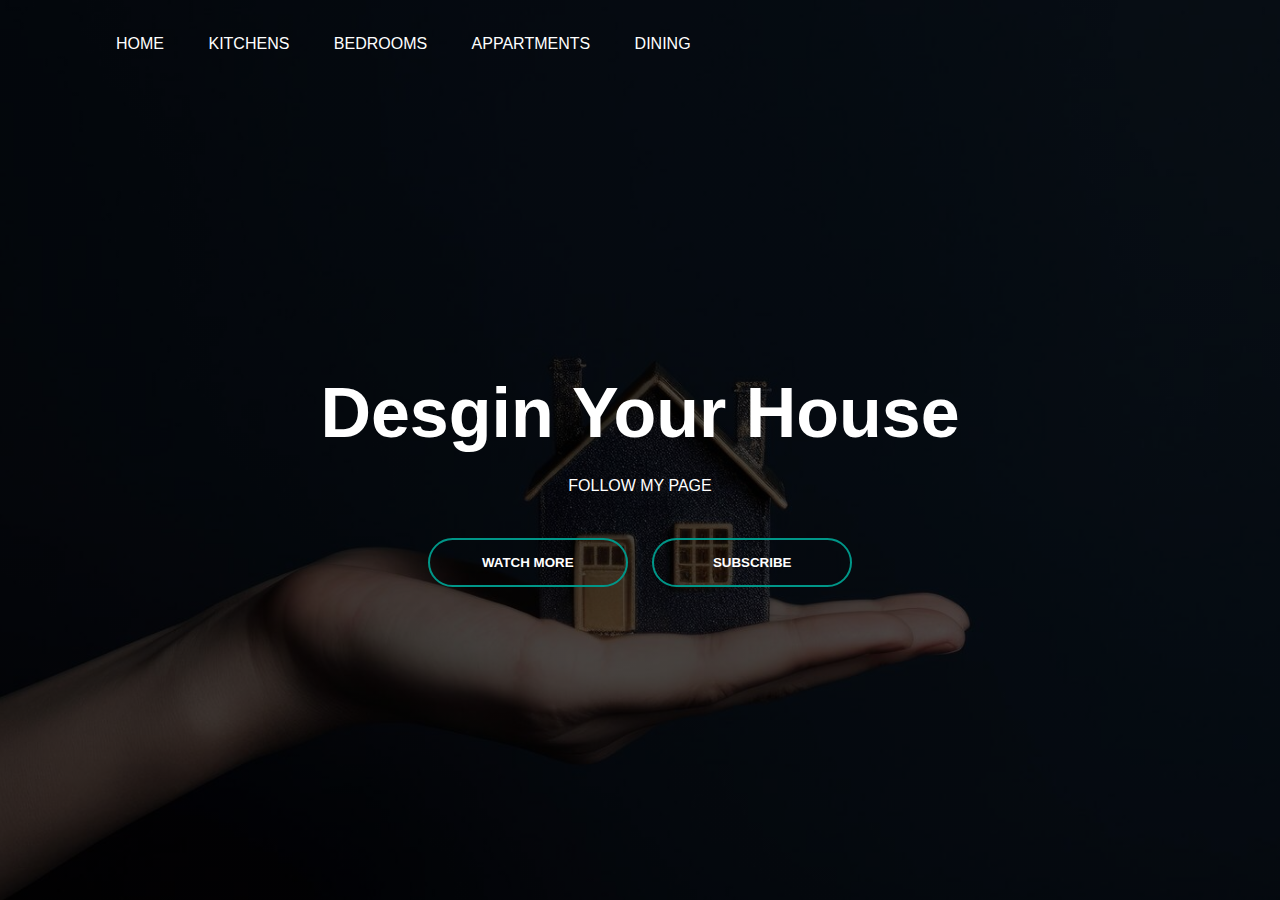
<file: lvl1_Task2/landing_page.html>
<!DOCTYPE html>
<html lang="en">
<head>
    <meta charset="UTF-8">
    <meta name="viewport" content="width=device-width, initial-scale=1.0">
    <title>Landing Page</title>
    <link  rel="stylesheet"   href="desgin.css">
</head>
<body>
    <div class="banner">
        <div class="nav">
            <ul>
                <li><a href="landing_page.html">Home</a></li>
                <li><a href="https://www.interiorcompany.com/in/interior-design-ideas/modular-kitchen">Kitchens</a></li>
                <li><a href="https://in.pinterest.com/gargnaiti/bed-rooms/">Bedrooms</a></li>
                <li><a href="https://in.pinterest.com/anfillo1980/apartment-g4/">Appartments</a></li>
                <li><a href="https://in.pinterest.com/livspace/dining-rooms/">Dining</a></li>
            </ul>
        </div>
        <div class="content">
            <h1>Desgin Your House</h1>
            <p>FOLLOW MY PAGE</p>
            <div>
                <button type="button"><span></span> WATCH MORE</button>
                <button type="button"><span></span> SUBSCRIBE</button>
            </div>
        </div>
    </div>
</body>
</html>
</file>
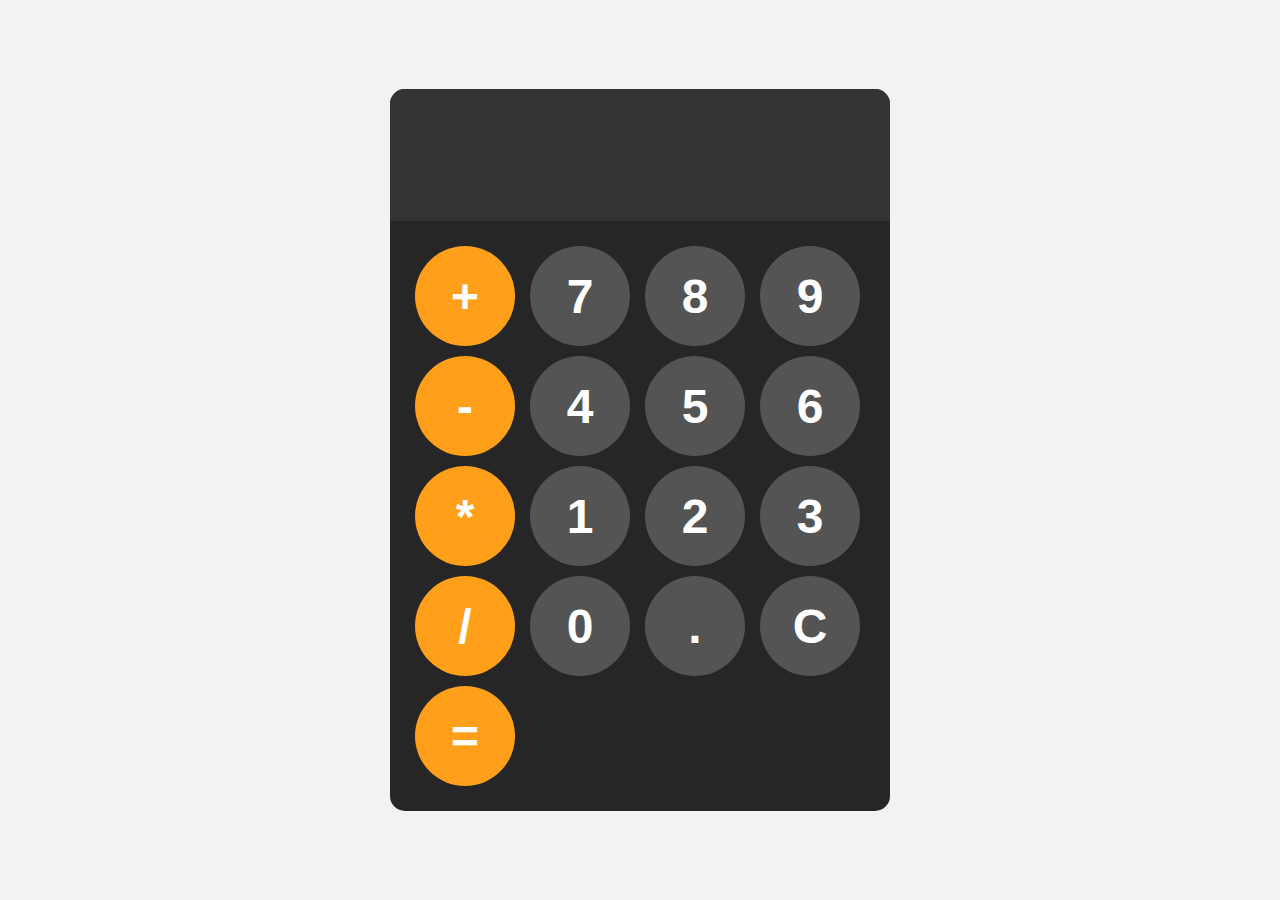
<file: lvl1_Task3/calculator.html>
<!DOCTYPE html>
<html lang="en">
<head>
    <meta charset="UTF-8">
    <meta name="viewport" content="width=device-width, initial-scale=1.0">
    <title>Document</title>
    <link rel="stylesheet" href="style.css">
</head>
<body>
    <div id="calculator">
        <input id="display" readonly>
        <div id="keys">
        <button onclick="appendtodisplay('+')" class="operator">+</button>
        <button onclick="appendtodisplay('7')">7</button>
        <button onclick="appendtodisplay('8')">8</button>
        <button onclick="appendtodisplay('9')">9</button>
        <button onclick="appendtodisplay('-')" class="operator">-</button>
        <button onclick="appendtodisplay('4')">4</button>
        <button onclick="appendtodisplay('5')">5</button>
        <button onclick="appendtodisplay('6')">6</button>
        <button onclick="appendtodisplay('*')" class="operator">*</button>
        <button onclick="appendtodisplay('1')">1</button>
        <button onclick="appendtodisplay('2')">2</button>
        <button onclick="appendtodisplay('3')">3</button>
        <button onclick="appendtodisplay('/')" class="operator">/</button>
        <button onclick="appendtodisplay('0')">0</button>
        <button onclick="appendtodisplay('.')">.</button>
        <button onclick="cleardisplay()">C</button>
        <button onclick="calculate()" class="operator">=</button>
        
        </div>
    </div>

    <script src="index.js"></script>
</body>
</html>
</file>
<file: lvl1_Task2/desgin.css>
*{
    padding: 0;
    margin: 0;
    box-sizing: border-box;
    font-family: sans-serif;
}
.banner{
    width: 100%;
    height: 100vh;
    background-image: linear-gradient(rgba(0,0,0,0.7),rgba(0,0,0,0.7)),url(loogo.jpg);
    background-size: cover;
    background-position: center;
}
.nav{
    width: 85%;
    margin: auto;
    padding: 35px 0;
    justify-content: space-between;
    align-items: center;
    display: flex;
}
.nav ul li{
    list-style: none;
    display: inline-block;
    margin: 0 20px;
    position: relative;
}
.nav ul li a{
    text-decoration: none;
    color: #fff;
    text-transform: uppercase;

}
.nav ul li::after{
    content:  '';
    height: 3px;
    width: 0;
    background: #009688;
    position: absolute;
    left: 0;
    bottom: -10px;
    transition: 0.5s;
}
.nav ul li:hover::after{
    width: 100%;

}
.content{
    width: 100%;
    position: absolute;
    top: 50%;
    transform: translateY(-50%);
    text-align: center;
    color: #fff;
}
.content h1{
    font-size: 70px;
    margin-top: 80px;
}
.content p{
    margin: 20px auto;
    font-weight: 100;
    line-height: 25px;
}
button{
    width: 200px;
    padding: 15px 0;
    text-align: center;
    margin: 20px 10px;
    border-radius: 25px;
    font-weight: bold;
    border: 2px solid #009688;
    background: transparent;
    color: #fff;
    position: relative;
    overflow: hidden;
    cursor: pointer;
}
span{
    background: #009688;
    height: 100%;
    width: 0;
    border-radius: 25px;
    position: absolute;
    transition: .5s;
    left: 0;
    bottom: 0;
    z-index: -1;
}
button:hover span{
    width: 100px;
}
button:hover{
    border: none;
}
</file>
<file: lvl1_Task3/style.css>
button{
    width: 100px;
    height: 100px;
    border-radius: 50%;
    border: none;
    background-color: #545454;
    color: white;
    font-size: 3rem;
    font-weight: bold;
    cursor: pointer;
}
button:hover{
    background-color: hsl(0, 0%, 40%);
}
button:active{
    background-color: hsl(0, 0%, 50%);
}
.operator{
    background-color: hsl(35, 100%, 55%);
}
.operator:hover{
    background-color: hsl(35, 100%, 65%);
}
.operator:active{
    background-color: hsl(35, 100%, 75%);
}
#keys{
    display: grid;
    grid-template-columns: repeat(4,1fr);
    gap: 10px;
    padding: 25px;
}
#calculator{
    font-family: Arial, sans-serif;
    background-color: hsl(0, 0%, 15%);
    border-radius: 15px;
    max-width: 500px;
    overflow: hidden;
}
#display{
    width: 100%;
    padding: 20px;
    font-size: 5rem;
    text-align: left;
    border: none;
    background-color: hsl(0, 0%, 20%);
    color: white;
}

body{
    margin: 0;
    display: flex;
    justify-content: center;
    align-items: center;
    height: 100vh;
    background-color: hsl(0, 0%, 95%);
}
</file>
